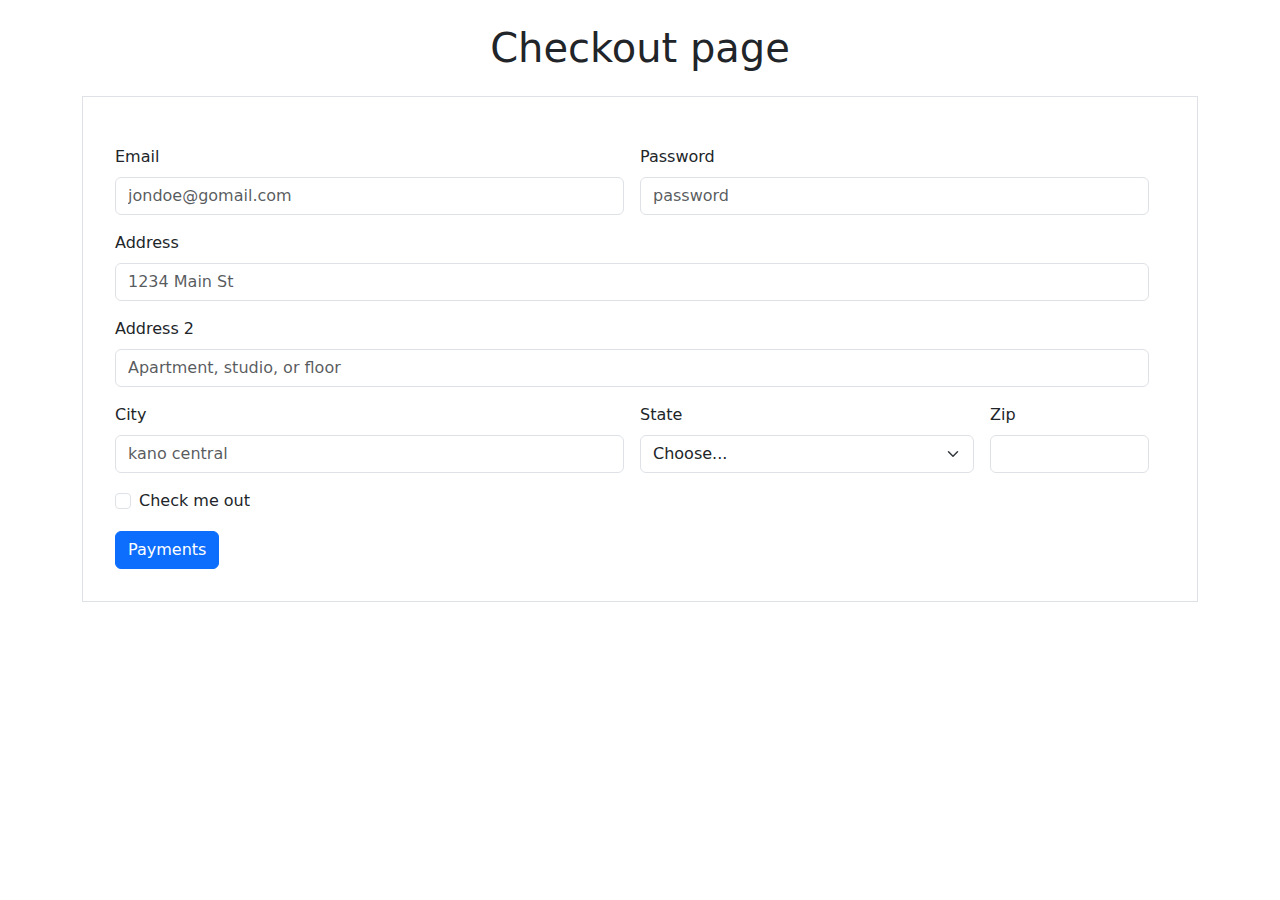
<file: components/checkout.html>
<!DOCTYPE html>
<html lang="en">
<head>
    <meta charset="UTF-8">
    <meta name="viewport" content="width=device-width, initial-scale=1.0">
    <link href="https://cdn.jsdelivr.net/npm/bootstrap@5.3.3/dist/css/bootstrap.min.css" rel="stylesheet" integrity="sha384-QWTKZyjpPEjISv5WaRU9OFeRpok6YctnYmDr5pNlyT2bRjXh0JMhjY6hW+ALEwIH" crossorigin="anonymous">

    <title>Checkout</title>
</head>
<body class="container">
  <header class="text-center my-4">
    <h1 class="font-bold">Checkout page</h1>

  </header>
  <div class="container border mt-12 p-4 rounded-lg">
    <div id="orderSuma=mary container">

    </div>


    <form class="container row g-3 my-2">
        <div class="col-md-6">
          <label for="inputEmail4" class="form-label">Email</label>
          <input type="email" class="form-control" id="inputEmail4" placeholder="jondoe@gomail.com">
        </div>
        <div class="col-md-6">
          <label for="inputPassword4" class="form-label">Password</label>
          <input type="password" class="form-control" id="inputPassword4" placeholder="password">
        </div>
        <div class="col-12">
          <label for="inputAddress" class="form-label">Address</label>
          <input type="text" class="form-control" id="inputAddress" placeholder="1234 Main St">
        </div>
        <div class="col-12">
          <label for="inputAddress2" class="form-label">Address 2</label>
          <input type="text" class="form-control" id="inputAddress2" placeholder="Apartment, studio, or floor">
        </div>
        <div class="col-md-6">
          <label for="inputCity" class="form-label">City</label>
          <input type="text" class="form-control" id="inputCity" placeholder="kano central">
        </div>
        <div class="col-md-4">
          <label for="inputState" class="form-label">State</label>
          <select id="inputState" class="form-select">
            <option selected>Choose...</option>
            <option>...</option>
          </select>
        </div>
        <div class="col-md-2">
          <label for="inputZip" class="form-label">Zip</label>
          <input type="text" class="form-control" id="inputZip">
        </div>
        <div class="col-12">
          <div class="form-check">
            <input class="form-check-input" type="checkbox" id="gridCheck">
            <label class="form-check-label" for="gridCheck">
              Check me out
            </label>
          </div>
        </div>
        <div class="col-12">
          <button type="submit" class="btn btn-primary">Payments</button>
        </div>
      </form>
  </div>
  <script src="/js/main.js"></script>
</body>
</html>
</file>
